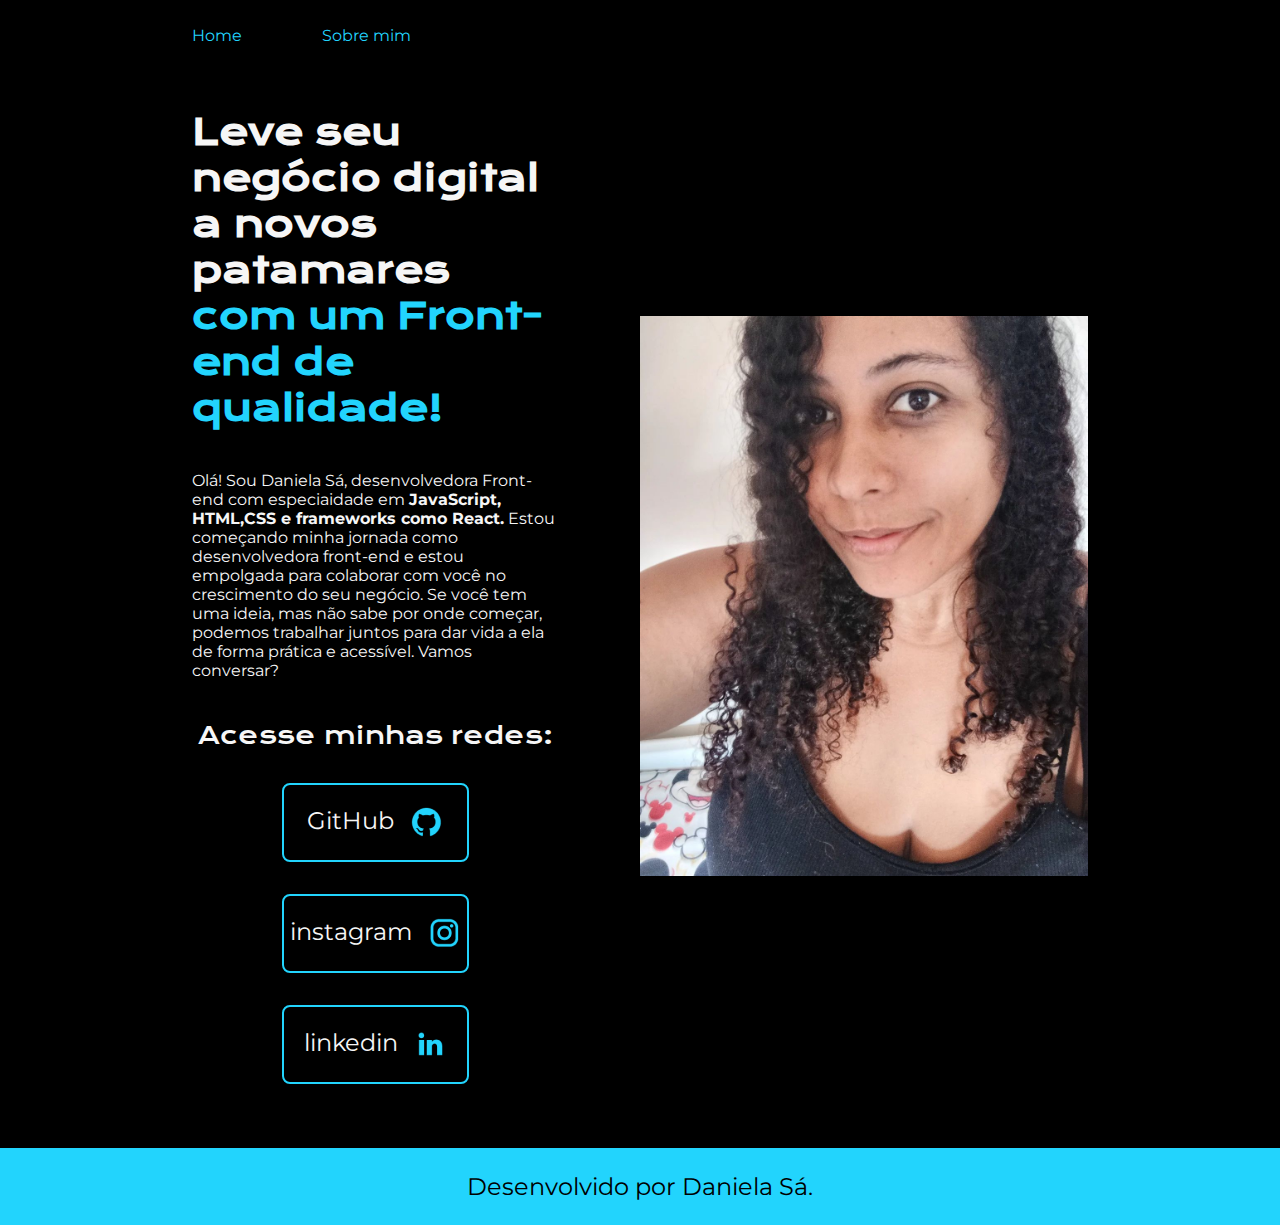
<file: index.html>
<!DOCTYPE html>
<html lang="pt-br">
<head>
    <meta charset="UTF-8"> 
    <meta http-equiv="X-UA-Compatible" content="IE=edge">
    <meta name="viewport" content="width=device-width, initial-scale=1.0">
    <title>Portifolio</title>
    <link rel="stylesheet" href="/Styles/style.css">
</head>
<body>
    <header class="cabecalho">
        <nav class="cabecalho__menu">
            <a class="cabecalho__menu__link" href="index.html">Home</a>
            <a class="cabecalho__menu__link" href="about.html">Sobre mim</a>
        </nav>
    </header>
    <main class="apresentacao">
        <section class="apresentacao__conteudo">
        <h1 class="apresentacao__conteudo__titulo">
            Leve seu negócio digital a novos patamares
            <strong class="titulo-destaque">com um Front-end de qualidade!
            </strong></h1>
            <p class="apresentacao__conteudo__texto">Olá! Sou Daniela Sá, desenvolvedora Front-end com especiaidade em
            <strong>JavaScript, HTML,CSS e frameworks como React.</strong>
            Estou começando minha jornada como desenvolvedora front-end e estou empolgada para colaborar com você no crescimento do seu negócio. Se você tem uma ideia, mas não sabe por onde começar, podemos trabalhar juntos para dar vida a ela de forma prática e acessível. Vamos conversar?</p>
            <div class="apresentacao__links">
              <h2 class="apresentacao__links__subtitulo">Acesse minhas redes:</h2>
              <a class="apresentacao__links__link"href="https://github.com/danielapsa">GitHub
                <img src ="assets/github.png">
                <a class="apresentacao__links__link"href="https://www.instagram.com/danielapedro25/">instagram
                    <img src ="assets/instagram.png"></a>
                    <a class="apresentacao__links__link"href="https://www.linkedin.com/public-profile/settings?trk=d_flagship3_profile_self_view_public_profile">linkedin
                        <img src="assets/linkedin.png">
              </a>
            
            </div>
            </section>
            <img class="imagem__jpg" src="imagem.jpg" alt="Foto da Daniela Sá sorrindo">
    </main>
    <footer class="rodape">
        <p>Desenvolvido por Daniela Sá.</p>
    </footer>
</body>
</html>
</file>
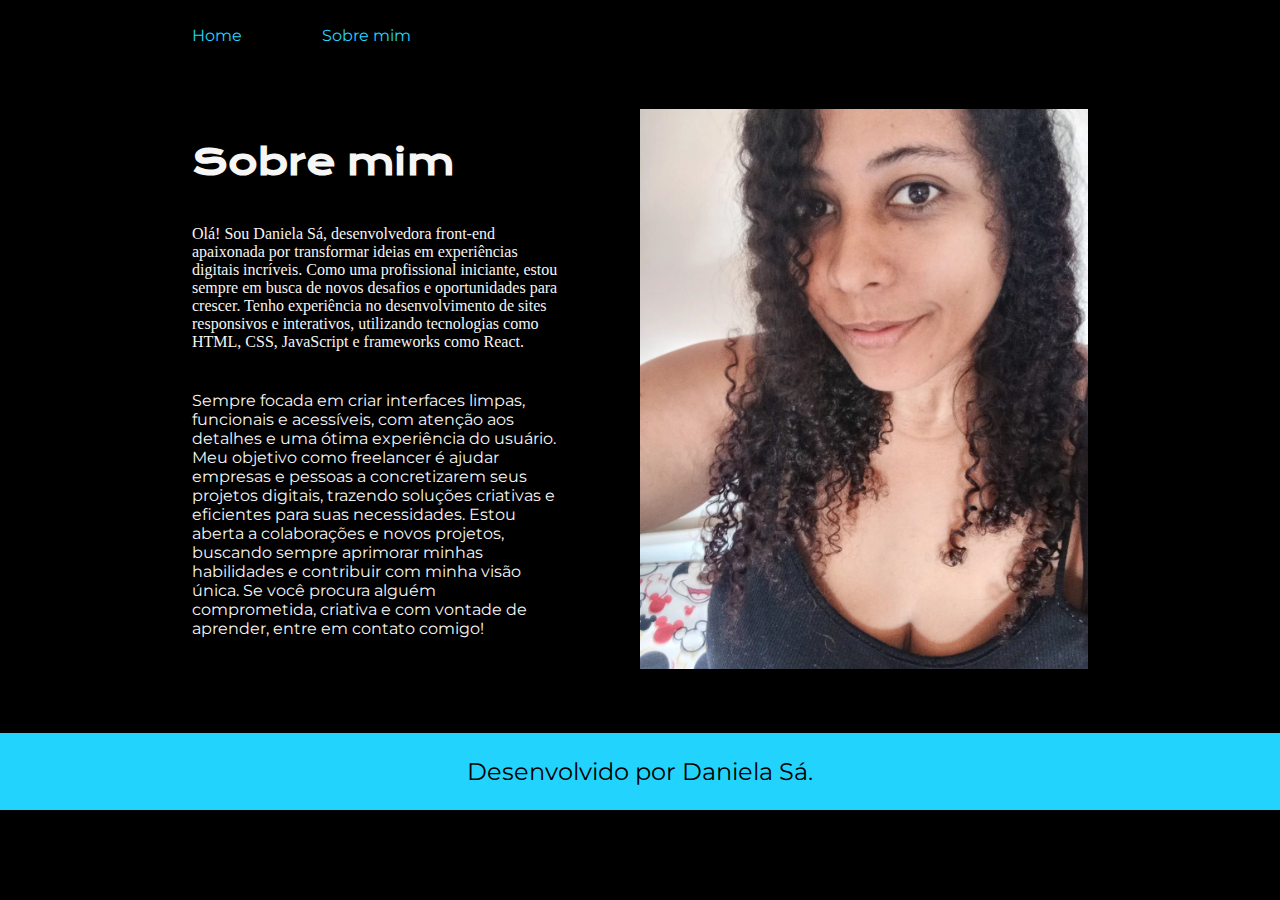
<file: about.html>
<!DOCTYPE html>
<html lang="pt-br">
<head>
    <meta charset="UTF-8">
    <meta http-equiv="X-UA-Compatible" content="IE-edge">
    <meta name="viewport" content="width=device-width, initial-scale=1.0">
    <title>Sobre mim</title>
    <link rel="stylesheet" href="./Styles/style.css">
</head>
<body>
    <header 
        class="cabecalho">
        <nav class="cabecalho__menu">
            <a class="cabecalho__menu__link" href="index.html">Home</a>
            <a class="cabecalho__menu__link" href="about.html">Sobre mim</a>
        </nav>

    </header>
    <main class = "apresentacao">
        <section class="apresentacao__conteudo">
            <h1 class= "apresentacao__conteudo__titulo">Sobre mim</h1>
            <p class= "aprensetacao__conteudo__texto">Olá! Sou Daniela Sá, desenvolvedora front-end apaixonada por transformar ideias em experiências digitais incríveis. Como uma profissional iniciante, estou sempre em busca de novos desafios e oportunidades para crescer. Tenho experiência no desenvolvimento de sites responsivos e interativos, utilizando tecnologias como HTML, CSS, JavaScript e frameworks como React.</p>
            <p class="apresentacao__conteudo__texto">Sempre focada em criar interfaces limpas, funcionais e acessíveis, com atenção aos detalhes e uma ótima experiência do usuário. Meu objetivo como freelancer é ajudar empresas e pessoas a concretizarem seus projetos digitais, trazendo soluções criativas e eficientes para suas necessidades.

                Estou aberta a colaborações e novos projetos, buscando sempre aprimorar minhas habilidades e contribuir com minha visão única. Se você procura alguém comprometida, criativa e com vontade de aprender, entre em contato comigo!
                
                </p>

        </section>
        <img class="imagem__jpg" src="imagem.jpg" alt="Foto da Daniela Sá sorrindo">

    </main>
    <footer class="rodape">
        <p>Desenvolvido por Daniela Sá.</p>
    </footer>
</body>
</html>
</file>
<file: Styles/style.css>
@import url('https://fonts.googleapis.com/css2?family=Krona+One&family=Montserrat:ital,wght@0,100..900;1,100..900&display=swap');
:root {
    --cor-primaria: #000000;
    --cor-secundaria: #F6F6F6;
    --cor-terciaria: #22D4FD;
    --cor--hover: #272727;

    --fonte--primaria: 'krona One', sans-serif;
    --fonte-secundaria: 'Montserrat', sans-serif;
}

* {
    margin: 0;
    padding: 0;
}


body{
    box-sizing: border-box;
    background-color:var(--cor-primaria);
    color: Var(--cor-secundaria);

}

.cabecalho__menu__link {
    font-family: var(--fonte-secundaria);
    font-size: 1,5rem;
    font-weight: 600px;
    color: #22D4FD;
    text-decoration: none;
    
    
}

.cabecalho {
    padding: 2% 0% 0% 15%;
}

.cabecalho__menu {
    display: flex;
    gap: 80px;
}

.apresentacao{
    padding:5% 15%;
    display: flex;
    align-items: center;
    justify-content: space-between;
    gap: 82px;


}

.apresentacao__conteudo {
    width: 50%;
    display: flex;
    flex-direction: column;
    gap: 40px;

}

.apresentacao__conteudo__titulo {
    font-size: 2.25rem;
    font-family: var(--fonte--primaria);
}

.titulo-destaque {

    color: var(--cor-terciaria);
}

.apresentacao__conteudo__texto {
    font-size: 1,5rem;
    font-family: var(--fonte-secundaria);
}

.apresentacao__links {
    display: flex;
    flex-direction: column;
    justify-content: space-between;
    align-items: center;
    gap: 32px;
}

.apresentacao__links__subtitulo{
font-family: var(--fonte--primaria);
font-weight: 400;
font-size:1.5rem;
}

.apresentacao__links__link {
    display: flex;
    justify-content: center;
    gap:16px;
    border:2px solid var(--cor-terciaria);
    width: 50%;
    text-align: center;
    border-radius: 8px;
    font-size: 1.5rem;
    font-weight:600px ;
    padding: 21.5px 0;
    text-decoration: none;
    color: var(--cor-secundaria);
    font-family:var(--fonte-secundaria);
  

}
.apresentacao__links__link:hover {
    background-color: var(--cor--hover);
}

.imagem__jpg {
    width: 50%;
    max-width: 500px; 
    height: auto;

}

.rodape {
    padding: 24px;
    color: Var(--cor-primaria);
    background-color:var(--cor-terciaria);
    text-align: center;
    font-family: var(--fonte-secundaria);
    font-size: 1.5rem;
    font-weight: 400px;


}
 
@media (max-width: 1200px ) {
    .cabecalho {
        padding: 10%;
    }

    .cabecalho__menu {
        justify-content: center;
    }


    .apresentacao {
        flex-direction: column-reverse;
        padding: 5%
    }
    

    .apresentacao__conteudo {
        width: auto;
    }


    



}
</file>
